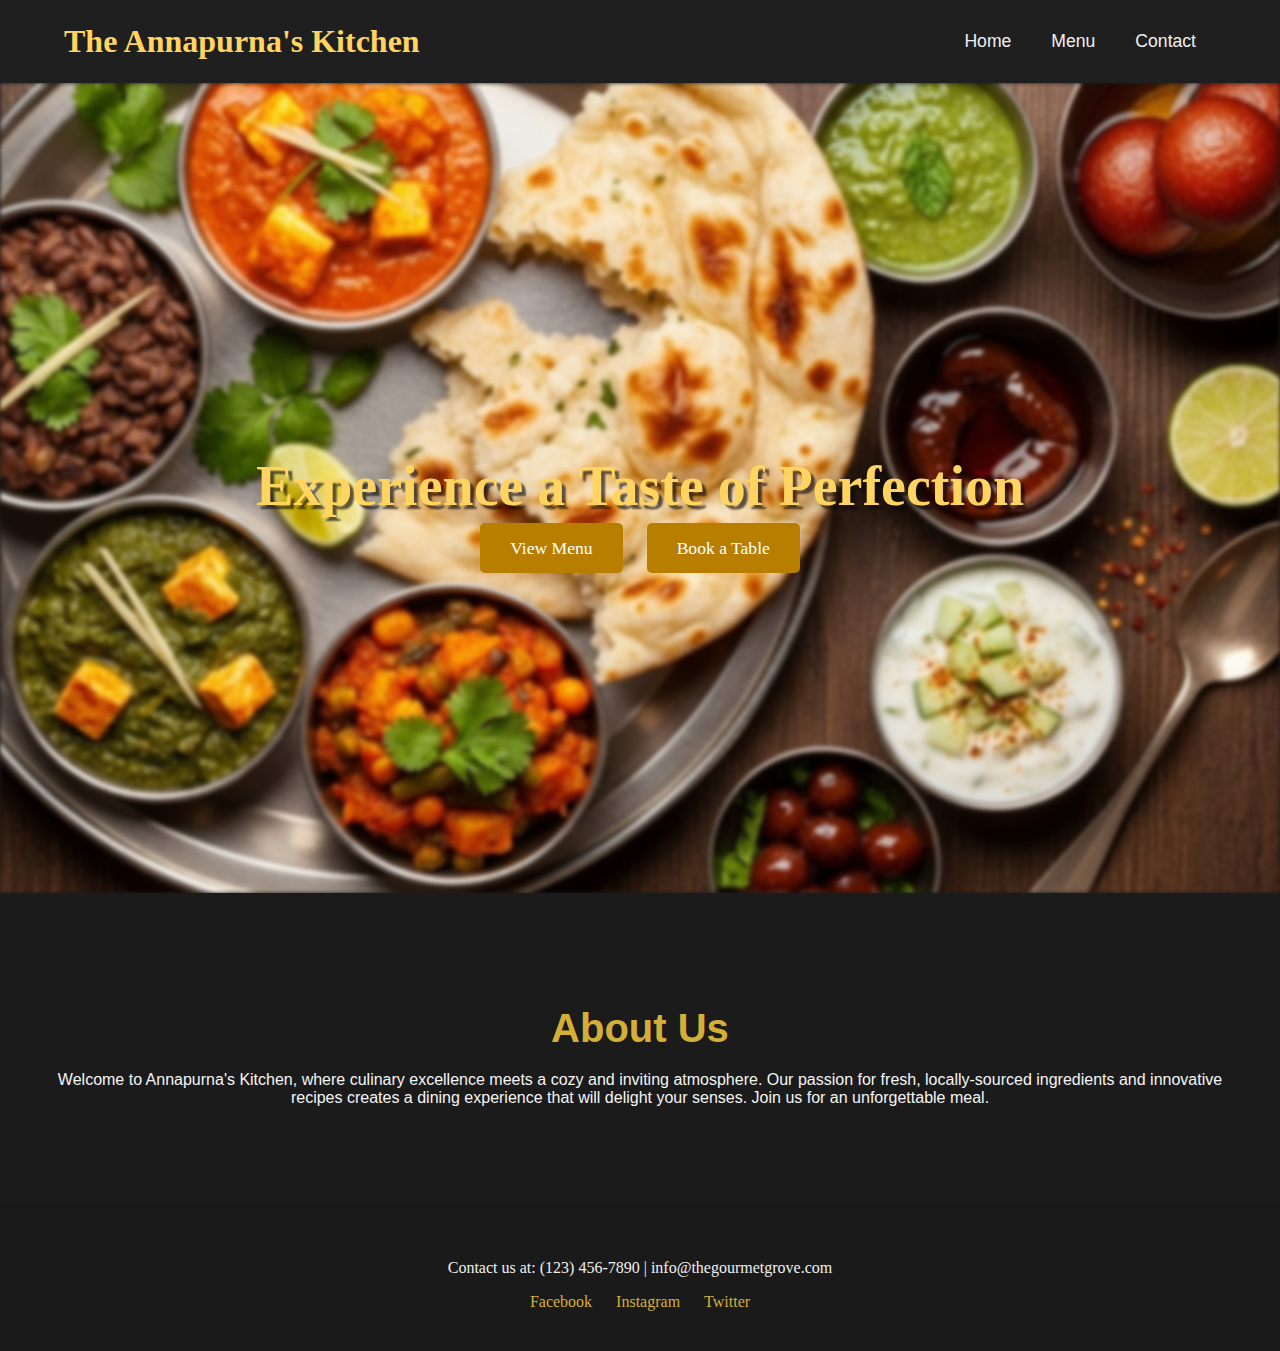
<file: index.html>
<!DOCTYPE html>
<html lang="en">
<head>
    <meta charset="UTF-8">
    <meta name="viewport" content="width=device-width, initial-scale=1.0">
    <title>Annapurna's Kitchen</title>
    <link rel="stylesheet" href="style.css">
</head>
<body>

    <!-- Header Section -->
    <header class="header">
        <a href="index.html" class="logo">The Annapurna's Kitchen</a>
        <nav class="navbar">
            <ul class="nav-links">
                <li><a href="index.html">Home</a></li>
                <li><a href="menu.html">Menu</a></li>
                <li><a href="contact.html">Contact</a></li>
            </ul>
        </nav>
        <div class="hamburger-menu">
            <div class="bar"></div>
            <div class="bar"></div>
            <div class="bar"></div>
        </div>
    </header>

    <!-- Hero Section -->
    <section class="hero">
        <div class="hero-content">
            <h1>Experience a Taste of Perfection</h1>
            <div class="hero-buttons">
                <a href="menu.html" class="btn">View Menu</a>
                <a href="contact.html" class="btn">Book a Table</a>
            </div>
        </div>
    </section>

    <!-- About Us Section -->
    <section class="about-us">
        <div class="container">
            <h2>About Us</h2>
            <p>Welcome to Annapurna's Kitchen, where culinary excellence meets a cozy and inviting atmosphere. Our passion for fresh, locally-sourced ingredients and innovative recipes creates a dining experience that will delight your senses. Join us for an unforgettable meal.</p>
        </div>
    </section>

    <!-- Footer Section -->
    <footer class="footer">
        <div class="container">
            <p>Contact us at: (123) 456-7890 | info@thegourmetgrove.com</p>
            <div class="social-media">
                <a href="#">Facebook</a>
                <a href="#">Instagram</a>
                <a href="#">Twitter</a>
            </div>
        </div>
    </footer>

    <script src="script.js"></script>
</body>
</html>
</file>
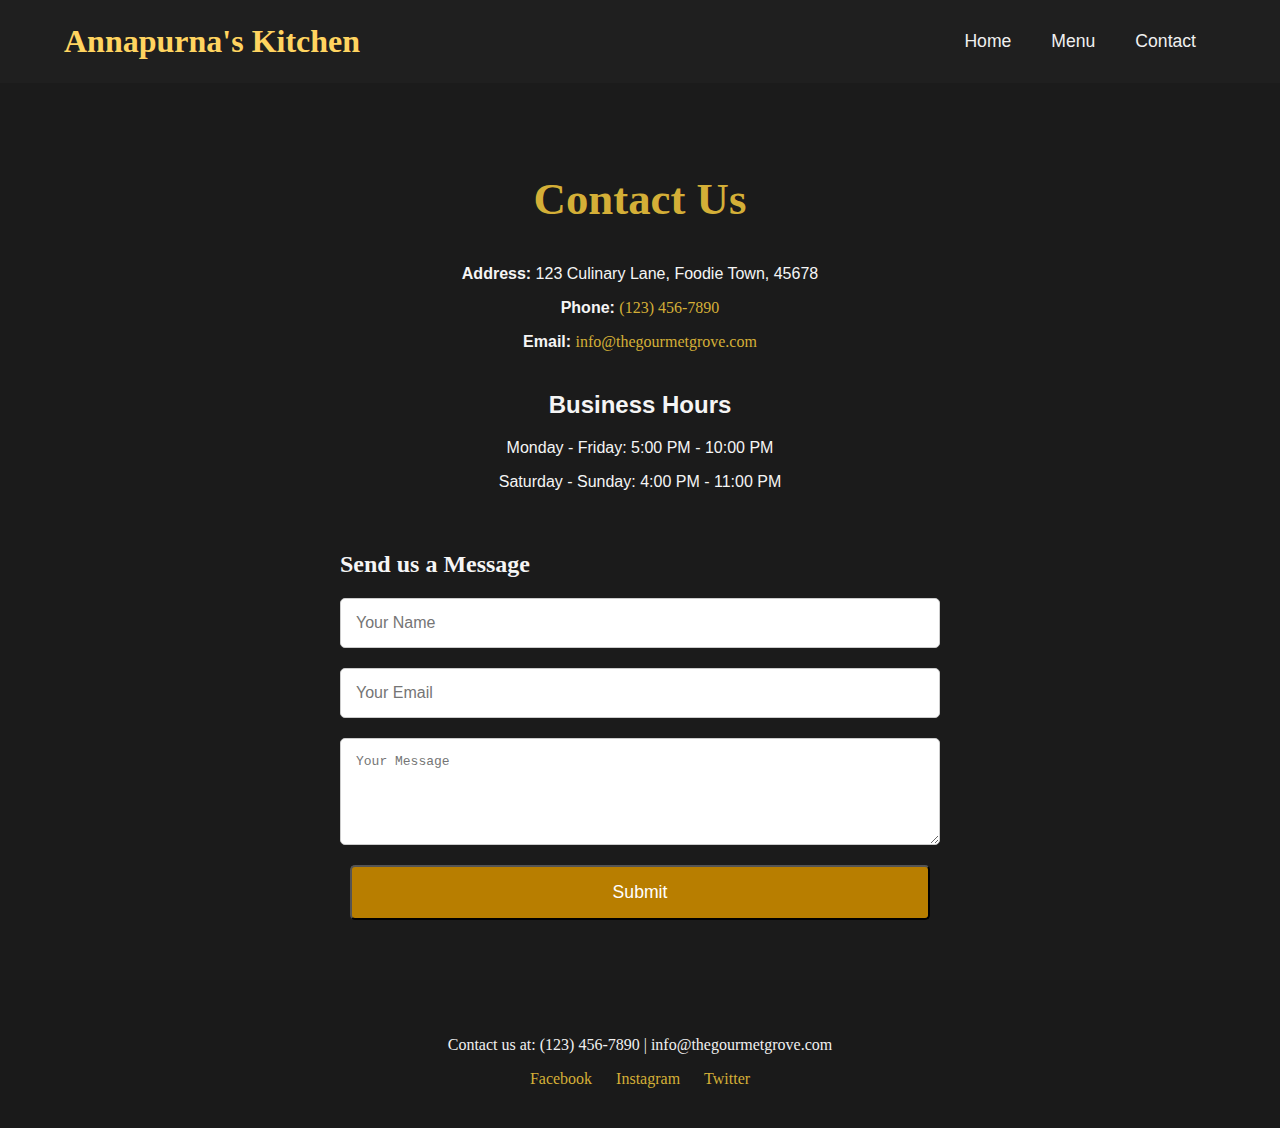
<file: contact.html>
<!DOCTYPE html>
<html lang="en">
<head>
    <meta charset="UTF-8">
    <meta name="viewport" content="width=device-width, initial-scale=1.0">
    <title>Contact - Annapurna's Kitchen</title>
    <link rel="stylesheet" href="style.css">
</head>
<body>

    <!-- Header Section -->
    <header class="header">
        <a href="index.html" class="logo">Annapurna's Kitchen</a>
        <nav class="navbar">
            <ul class="nav-links">
                <li><a href="index.html">Home</a></li>
                <li><a href="menu.html">Menu</a></li>
                <li><a href="contact.html">Contact</a></li>
            </ul>
        </nav>
        <div class="hamburger-menu">
            <div class="bar"></div>
            <div class="bar"></div>
            <div class="bar"></div>
        </div>
    </header>

    <!-- Contact Section -->
    <main class="contact-page">
        <div class="container">
            <h1>Contact Us</h1>
            <div class="contact-info">
                <p><strong>Address:</strong> 123 Culinary Lane, Foodie Town, 45678</p>
                <p><strong>Phone:</strong> <a href="tel:123-456-7890">(123) 456-7890</a></p>
                <p><strong>Email:</strong> <a href="mailto:info@thegourmetgrove.com">info@thegourmetgrove.com</a></p>
            </div>
            <div class="business-hours">
                <h2>Business Hours</h2>
                <p>Monday - Friday: 5:00 PM - 10:00 PM</p>
                <p>Saturday - Sunday: 4:00 PM - 11:00 PM</p>
            </div>
            <form id="contact-form" class="contact-form">
                <h2>Send us a Message</h2>
                <input type="text" id="name" name="name" placeholder="Your Name" required>
                <input type="email" id="email" name="email" placeholder="Your Email" required>
                <textarea id="message" name="message" rows="5" placeholder="Your Message" required></textarea>
                <button type="submit" class="btn">Submit</button>
            </form>
        </div>
    </main>

    <!-- Footer Section -->
    <footer class="footer">
        <div class="container">
            <p>Contact us at: (123) 456-7890 | info@thegourmetgrove.com</p>
            <div class="social-media">
                <a href="#">Facebook</a>
                <a href="#">Instagram</a>
                <a href="#">Twitter</a>
            </div>
        </div>
    </footer>

    <script src="script.js"></script>
</body>
</html>
</file>
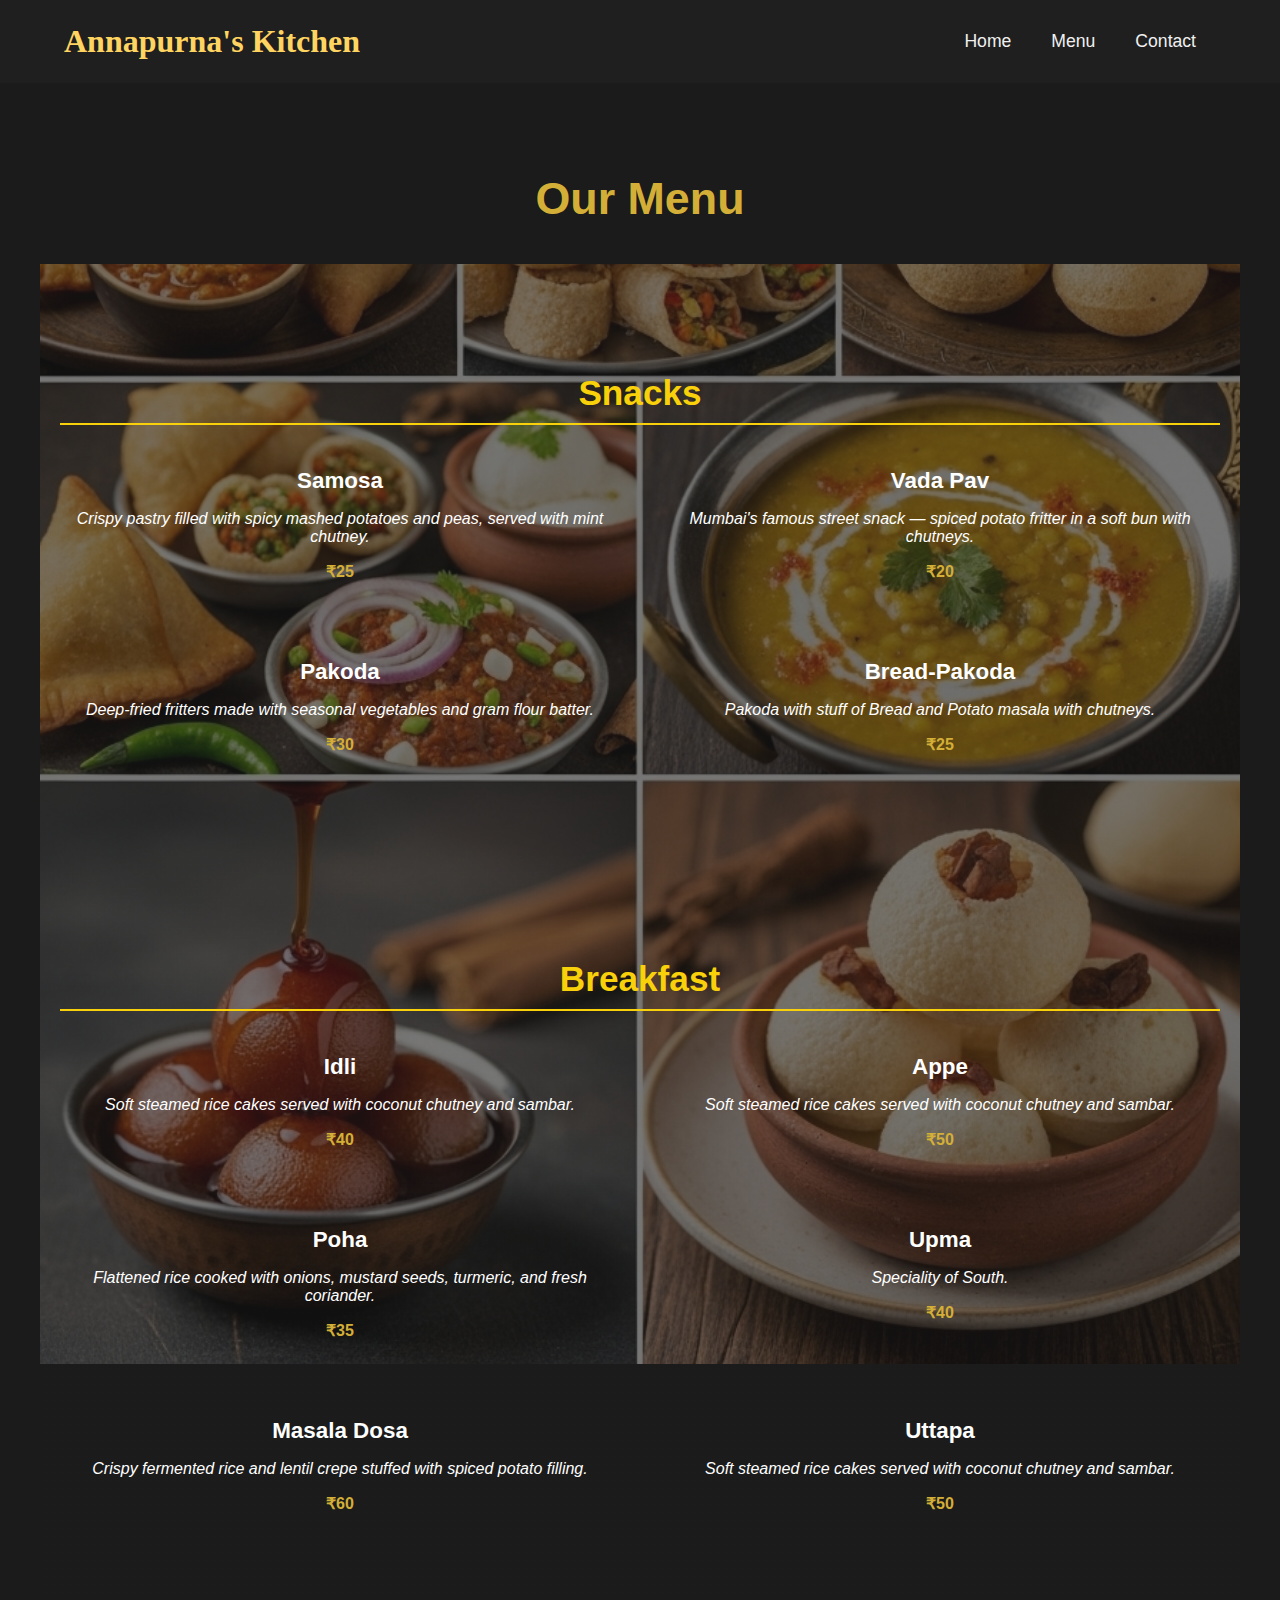
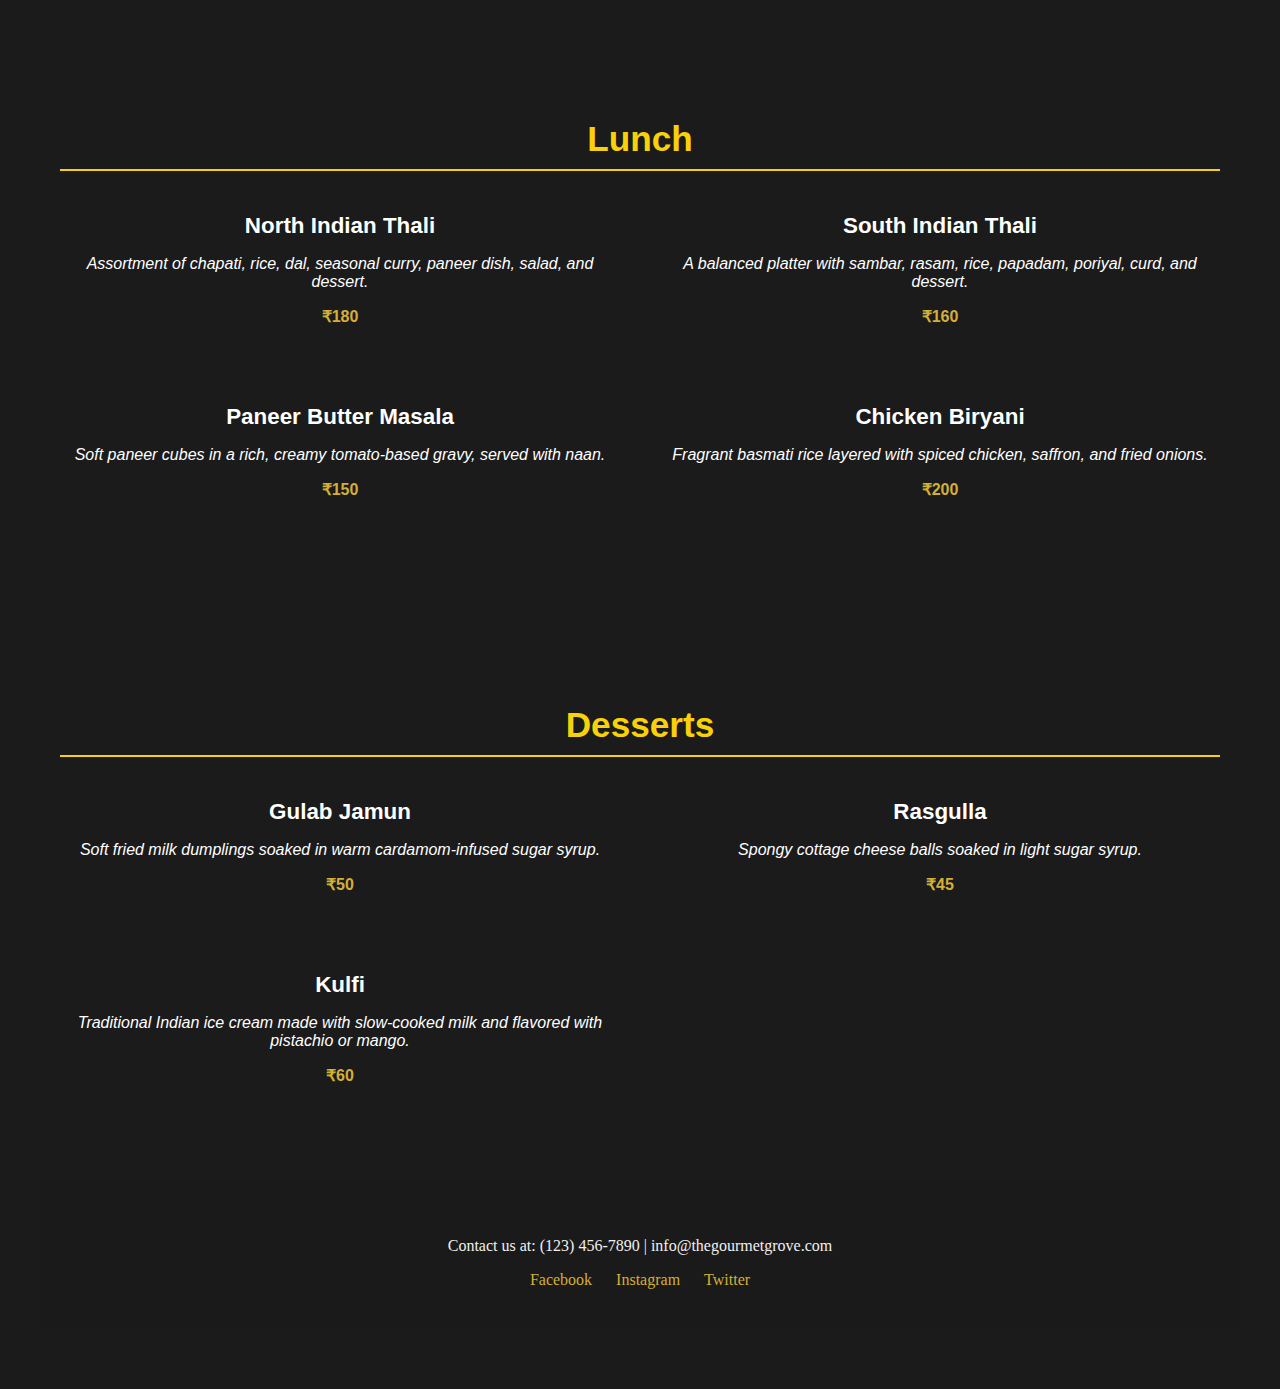
<file: menu.html>
<!DOCTYPE html>
<html lang="en">
<head>
    <meta charset="UTF-8">
    <meta name="viewport" content="width=device-width, initial-scale=1.0">
    <title>Menu -Annapurna's Kitchen</title>
    <link rel="stylesheet" href="style.css">
</head>
<body>

    <!-- Header Section -->
    <header class="header">
        <a href="index.html" class="logo">Annapurna's Kitchen</a>
        <nav class="navbar">
            <ul class="nav-links">
                <li><a href="index.html">Home</a></li>
                <li><a href="menu.html">Menu</a></li>
                <li><a href="contact.html">Contact</a></li>
            </ul>
        </nav>
        <div class="hamburger-menu">
            <div class="bar"></div>
            <div class="bar"></div>
            <div class="bar"></div>
        </div>
    </header>

    <!-- Menu Section -->
    <main class="menu-page">
        <div class="container">
            <h1>Our Menu</h1>

            <!-- Snacks Section -->
            <section class="menu-section">
                <h2>Snacks</h2>
                <div class="menu-items">
                    <div class="menu-item">
                        <h3 class="item-name">Samosa <span class="dietary-icon"></span></h3>
                        <p class="item-description">Crispy pastry filled with spicy mashed potatoes and peas, served with mint chutney.</p>
                        <p class="item-price">₹25</p>
                    </div>
                    <div class="menu-item">
                        <h3 class="item-name">Vada Pav</h3>
                        <p class="item-description">Mumbai's famous street snack — spiced potato fritter in a soft bun with chutneys.</p>
                        <p class="item-price">₹20</p>
                    </div>
                    <div class="menu-item">
                        <h3 class="item-name">Pakoda <span class="dietary-icon"></span></h3>
                        <p class="item-description">Deep-fried fritters made with seasonal vegetables and gram flour batter.</p>
                        <p class="item-price">₹30</p>
                    </div>
                    <div class="menu-item">
                        <h3 class="item-name">Bread-Pakoda</h3>
                        <p class="item-description"> Pakoda with stuff of Bread and Potato masala  with chutneys.</p>
                        <p class="item-price">₹25</p>
                    </div>
                </div>
            </section>

            <!-- Breakfast Section -->
            <section class="menu-section">
                <h2>Breakfast</h2>
                <div class="menu-items">
                    <div class="menu-item">
                        <h3 class="item-name">Idli</h3>
                        <p class="item-description">Soft steamed rice cakes served with coconut chutney and sambar.</p>
                        <p class="item-price">₹40</p>
                    </div>
                    <div class="menu-item">
                        <h3 class="item-name">Appe</h3>
                        <p class="item-description">Soft steamed rice cakes served with coconut chutney and sambar.</p>
                        <p class="item-price">₹50</p>
                    </div>
                    <div class="menu-item">
                        <h3 class="item-name">Poha <span class="dietary-icon"></span></h3>
                        <p class="item-description">Flattened rice cooked with onions, mustard seeds, turmeric, and fresh coriander.</p>
                        <p class="item-price">₹35</p>
                    </div>
                    <div class="menu-item">
                        <h3 class="item-name">Upma</h3>
                        <p class="item-description">Speciality of South.</p>
                        <p class="item-price">₹40</p>
                    </div>
                    <div class="menu-item">
                        <h3 class="item-name">Masala Dosa</h3>
                        <p class="item-description">Crispy fermented rice and lentil crepe stuffed with spiced potato filling.</p>
                        <p class="item-price">₹60</p>
                    </div>
                    <div class="menu-item">
                        <h3 class="item-name">Uttapa</h3>
                        <p class="item-description">Soft steamed rice cakes served with coconut chutney and sambar.</p>
                        <p class="item-price">₹50</p>
                    </div>
                </div>
            </section>

            <!-- Lunch Section -->
            <section class="menu-section">
                <h2>Lunch</h2>
                <div class="menu-items">
                    <div class="menu-item">
                        <h3 class="item-name">North Indian Thali</h3>
                        <p class="item-description">Assortment of chapati, rice, dal, seasonal curry, paneer dish, salad, and dessert.</p>
                        <p class="item-price">₹180</p>
                    </div>
                    <div class="menu-item">
                        <h3 class="item-name">South Indian Thali</h3>
                        <p class="item-description">A balanced platter with sambar, rasam, rice, papadam, poriyal, curd, and dessert.</p>
                        <p class="item-price">₹160</p>
                    </div>
                    <div class="menu-item">
                        <h3 class="item-name">Paneer Butter Masala</h3>
                        <p class="item-description">Soft paneer cubes in a rich, creamy tomato-based gravy, served with naan.</p>
                        <p class="item-price">₹150</p>
                    </div>
                    <div class="menu-item">
                        <h3 class="item-name">Chicken Biryani</h3>
                        <p class="item-description">Fragrant basmati rice layered with spiced chicken, saffron, and fried onions.</p>
                        <p class="item-price">₹200</p>
                    </div>
                </div>
            </section>

            <!-- Desserts Section -->
            <section class="menu-section">
                <h2>Desserts</h2>
                <div class="menu-items">
                    <div class="menu-item">
                        <h3 class="item-name">Gulab Jamun</h3>
                        <p class="item-description">Soft fried milk dumplings soaked in warm cardamom-infused sugar syrup.</p>
                        <p class="item-price">₹50</p>
                    </div>
                    <div class="menu-item">
                        <h3 class="item-name">Rasgulla</h3>
                        <p class="item-description">Spongy cottage cheese balls soaked in light sugar syrup.</p>
                        <p class="item-price">₹45</p>
                    </div>
                    <div class="menu-item">
                        <h3 class="item-name">Kulfi</h3>
                        <p class="item-description">Traditional Indian ice cream made with slow-cooked milk and flavored with pistachio or mango.</p>
                        <p class="item-price">₹60</p>
                    </div>
                </div>
            </section>


    <!-- Footer Section -->
    <footer class="footer">
        <div class="container">
            <p>Contact us at: (123) 456-7890 | info@thegourmetgrove.com</p>
            <div class="social-media">
                <a href="#">Facebook</a>
                <a href="#">Instagram</a>
                <a href="#">Twitter</a>
            </div>
        </div>
    </footer>

    <script src="script.js"></script>
</body>
</html>
</file>
<file: style.css>
/* General Body Styles */
body {
    font-family: 'Roboto', sans-serif;
    margin: 0;
    background-color: #1b1b1b;
    color: #f5f5f5;
}

.container {
    max-width: 1200px;
    margin: 0 auto;
    padding: 20px;
}

/* Header and Navigation */
.header {
    background-color: #1f1f1f;
    padding: 15px 5%;
    display: flex;
    justify-content: space-between;
    align-items: center;
    position: sticky;
    top: 0;
    z-index: 1000;
}

.logo {
    font-size: 1.8em;
    color: #ffd460; /* Gold accent */
    text-decoration: none;
    font-family: 'Yatra One', cursive;
    font-weight: bold;
    font-size: 2em;
}

.nav-links {
    list-style: none;
    display: flex;
    text-decoration: none;
    color: #f5f5f5;
    font-weight: 500;
}

.nav-links li {
    padding: 0 20px;
}

.nav-links a {
    text-decoration: none;
    color: #f0f0f0;
    font-size: 1.1em;
    transition: color 0.3s;
}

.nav-links a:hover {
    color: #ffd460;
}

/* Hamburger Menu for Mobile */
.hamburger-menu {
    display: none;
    cursor: pointer;
}

.bar {
    display: block;
    width: 25px;
    height: 3px;
    margin: 5px auto;
    background-color: #f0f0f0;
    transition: all 0.3s ease-in-out;
}

/* Hero Section */
.hero {
    /* background-image: url('Thali.829Z.png'); Placeholder image */
    /* background: url('Thali.829Z.png') center/cover no-repeat; */
    /* filter: blur(2px); */
    /* background: linear-gradient(rgba(27,27,27,0.6), rgba(27,27,27,0.6)),url('your-indian-food-image.jpg') center/cover no-repeat; */
    background-size: cover;
    position: relative;
    overflow: hidden;
    background-position: center;
    font-family: 'Yatra One', cursive;
    height: 90vh;
    display: flex;
    justify-content: center;
    align-items: center;
    text-align: center;
    color: 	#333333;
}

.hero::before {
    content: "";
    position: absolute;
    top: 0;
    left: 0;
    right: 0;
    bottom: 0;
    background: url('thali3.733Z.png') center  /cover no-repeat fixed;
    filter: blur(2px);
    z-index: 0;
}

.hero-content h1 {
    font-family: 'Yatra One', cursive;
    /* font-size: 3.2em; */
    position: relative;
    z-index: 1;
    margin-bottom: 20px;
    color: #ffd460;
    text-shadow: 4px 4px 2px rgba(14, 10, 10, 0.647);
    font-size: 3.5em;
    margin-bottom: 20px;
}
.hero-content {
    position: relative;
    z-index: 1;
    color: white;
}

.btn {
    background-color: #b87e00;
    color: #fff;
    padding: 15px 30px;
    border-radius: 30px;
    text-decoration: none;
    font-size: 1.1em;
    border-radius: 5px;
    transition: background-color 0.3s;
    margin: 0 10px;
}

.btn:hover {
     background-color: #a99307;}

/* About Us Section */
.about-us {
    padding: 60px 20px;
    text-align: center;
}

.about-us h2 {
    font-size: 2.5em;
    color: #d4af37;
    margin-bottom: 20px;
}

/* Footer */
.footer {
    background-color: #1a1a1a;
    font-family: 'Yatra One', cursive;
    color: #f0f0f0;
    text-align: center;
    padding: 20px;
}

.social-media a {
    color: #d4af37;
    text-decoration: none;
    font-family: 'Yatra One', cursive;
    margin: 0 10px;
    transition: color 0.3s;
}

.social-media a:hover {
    color: #c49d2b;
}

/* Menu Page Styles */
.menu-page {
    padding: 40px 0;
    background-attachment: fixed;
}

.menu-section {
    background: linear-gradient(rgba(27,27,27,0.6), rgba(27,27,27,0.6)),
                url('Menu.570Z.png') center/cover no-repeat fixed;
    /* background-attachment: fixed; keeps the image in place while text scrolls */
    /* filter: blur(2px); */
    padding: 80px 20px;
    color: white;
    text-align: center;
}



/* .menu-page::before {
    content: "";
    position: absolute;
    top: 0;
    left: 0;
    right: 0;
    bottom: 0;
    background: url('Menu.570Z.png') center  /cover no-repeat fixed;
    filter: blur(2px);
    z-index: 0;
} */

.menu-page h1 {
    text-align: center;
    color: #d4af37;
    font-size: 2.8em;
    /* filter: blur(2px); */
    margin-bottom: 40px;
}

.menu-section h2 {
    font-size: 2.2em;
    color: #f9d10a;; /* Dark orange for section titles */
    border-bottom: 2px solid #f9d10a;
    padding-bottom: 10px;
    margin-bottom: 20px;
}

.menu-items {
    display: grid;
    grid-template-columns: repeat(2, 1fr);
    gap: 40px;
}

.menu-item .item-name {
    font-size: 1.4em;
    margin-bottom: 5px;
}

.dietary-icon {
    color: #2e8b57; /* Sea green for vegan icon */
    font-style: italic;
}

.item-description {
    font-style: italic;
    margin-bottom: 10px;
}

.item-price {
    font-weight: bold;
    color: #d4af37;
}

/* Contact Page Styles */
.contact-page {
    padding: 40px 0;
}

.contact-page h1 {
    text-align: center;
    font-family: 'Yatra One', cursive;
    color: #d4af37;
    font-size: 2.8em;
    margin-bottom: 40px;
}

.contact-info, .business-hours {
    text-align: center;
    margin-bottom: 40px;
}

.contact-info a {
    color: #d4af37;
    text-decoration: none;
    font-family: 'Yatra One', cursive;
}

.contact-form {
    font-family: 'Yatra One', cursive;
    max-width: 600px;
    margin: 0 auto;
    display: flex;
    flex-direction: column;
}

.contact-form input, .contact-form textarea {
    padding: 15px;
    margin-bottom: 20px;
    border: 1px solid #ccc;
    border-radius: 5px;
    font-size: 1em;
}

/* Responsive Design */
@media (max-width: 768px) {
    .nav-links {
        display: none;
        flex-direction: column;
        width: 100%;
        position: absolute;
        top: 60px;
        left: 0;
        background-color: #1a1a1a;
    }

    .nav-links.active {
        display: flex;
    }

    .nav-links li {
        text-align: center;
        padding: 15px 0;
    }

    .hamburger-menu {
        display: block;
    }

    .hero-content h1 {
        font-size: 2.5em;
    }

    .menu-items {
        grid-template-columns: 1fr;
    }
}
</file>
